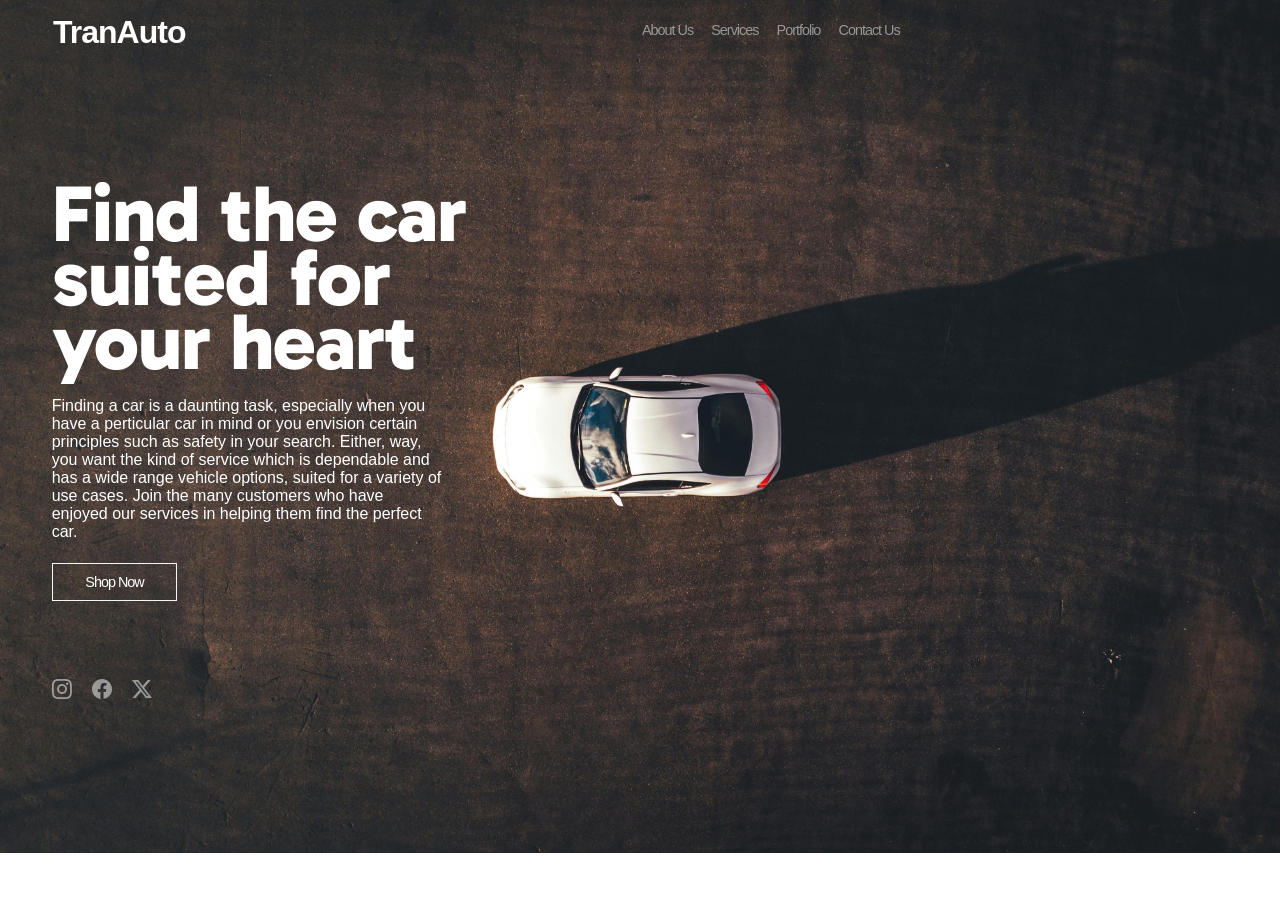
<file: index.html>
<!DOCTYPE html><html>

	<head>	<meta charset="ISO-8859-1">
			<title> Home | TranAuto</title>
			<link rel="stylesheet"	href="00hub/00hub-style.css">
			</head>
	
	<body>	<div class="tranauto">	
			<div class="navigation"></div>
			<div class="body"></div>
			<div class="footer"></div>
			</div>


			<script src="00hub/00hub-tranauto.js"></script>
			<script src="00hub/00hub-links.js"></script>
			<script src="00hub/00index.js"></script>
			</body>
			</html>
</file>
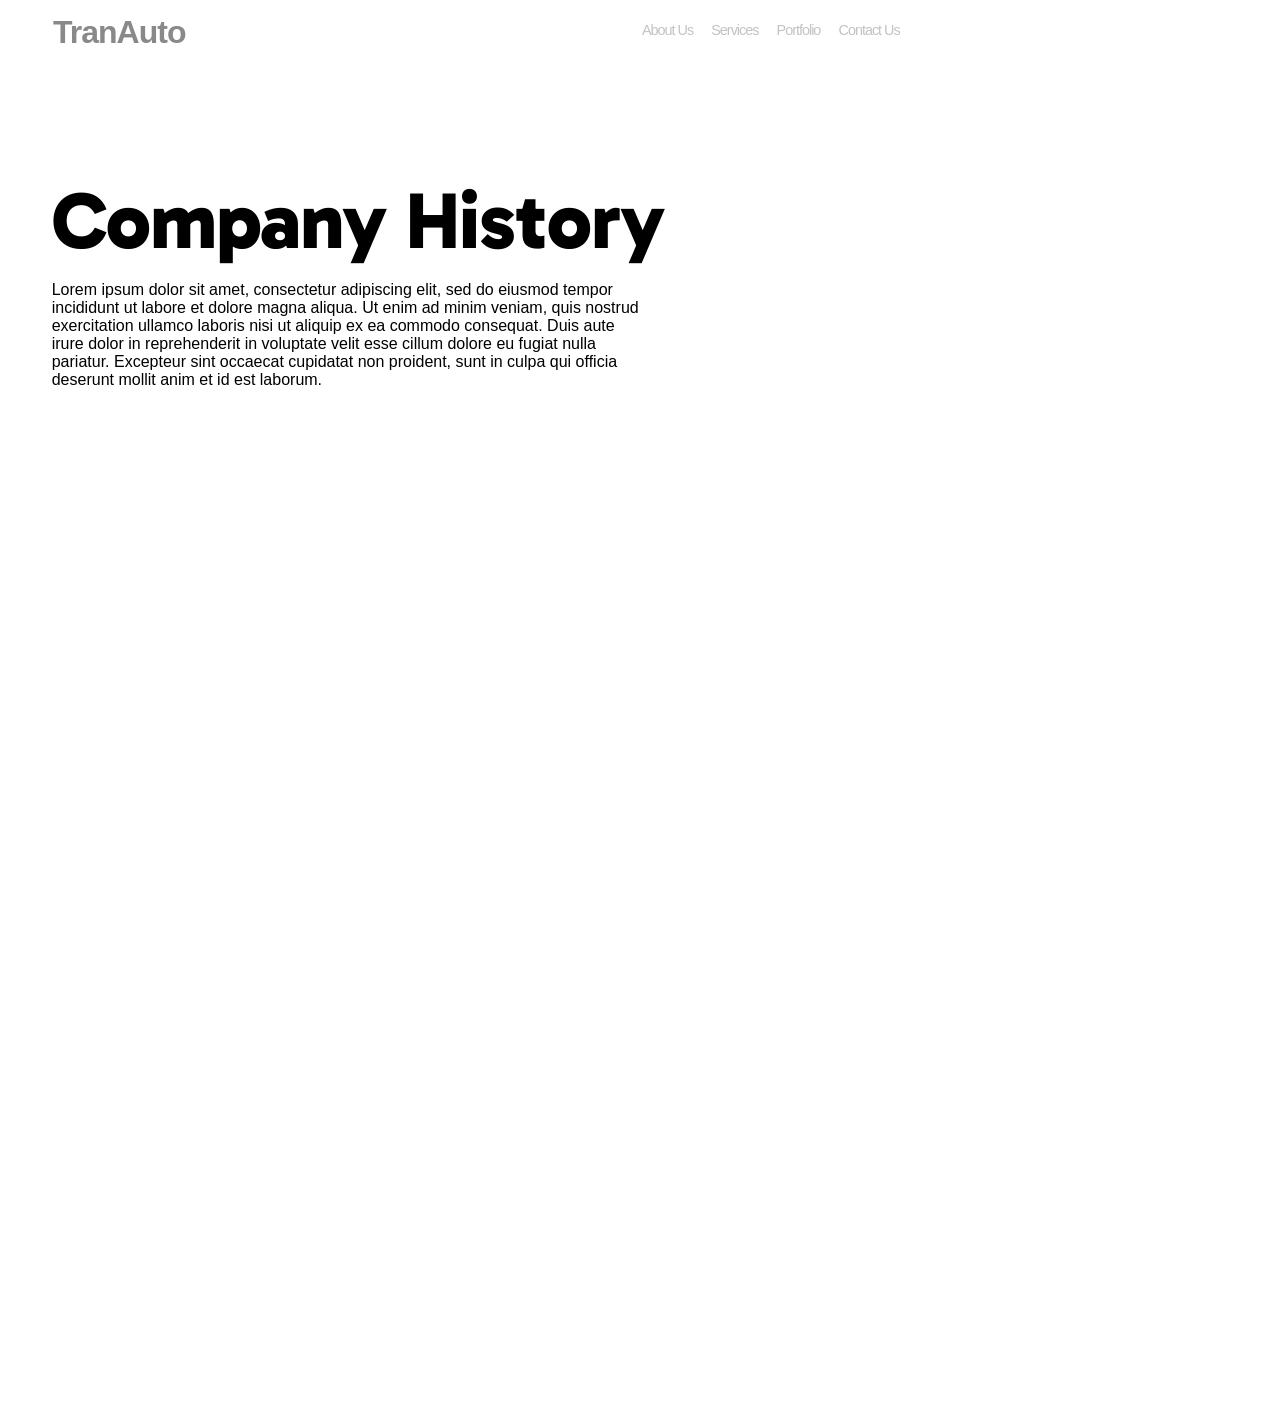
<file: 00hub/01aboutus.html>
<!DOCTYPE html><html>

	<head>	<meta charset="ISO-8859-1">
			<title> About Us | TranAuto</title>
			<link rel="stylesheet"	href="../00hub/00hub-style.css">
			</head>
	
	<body>	<div class="tranautoabtus">
			<div class="navabtus"></div>
			<div class="bodyabtus"></div>
			<div class="footerabtus"></div>
			</div>


			<script src="../00hub/00hub-tranauto.js"></script>
			<script src="../00hub/00hub-links.js"></script>
			<script src="../00hub/01aboutus.js"></script>																																																																																																																																																																																			
			</body>
			</html>
</file>
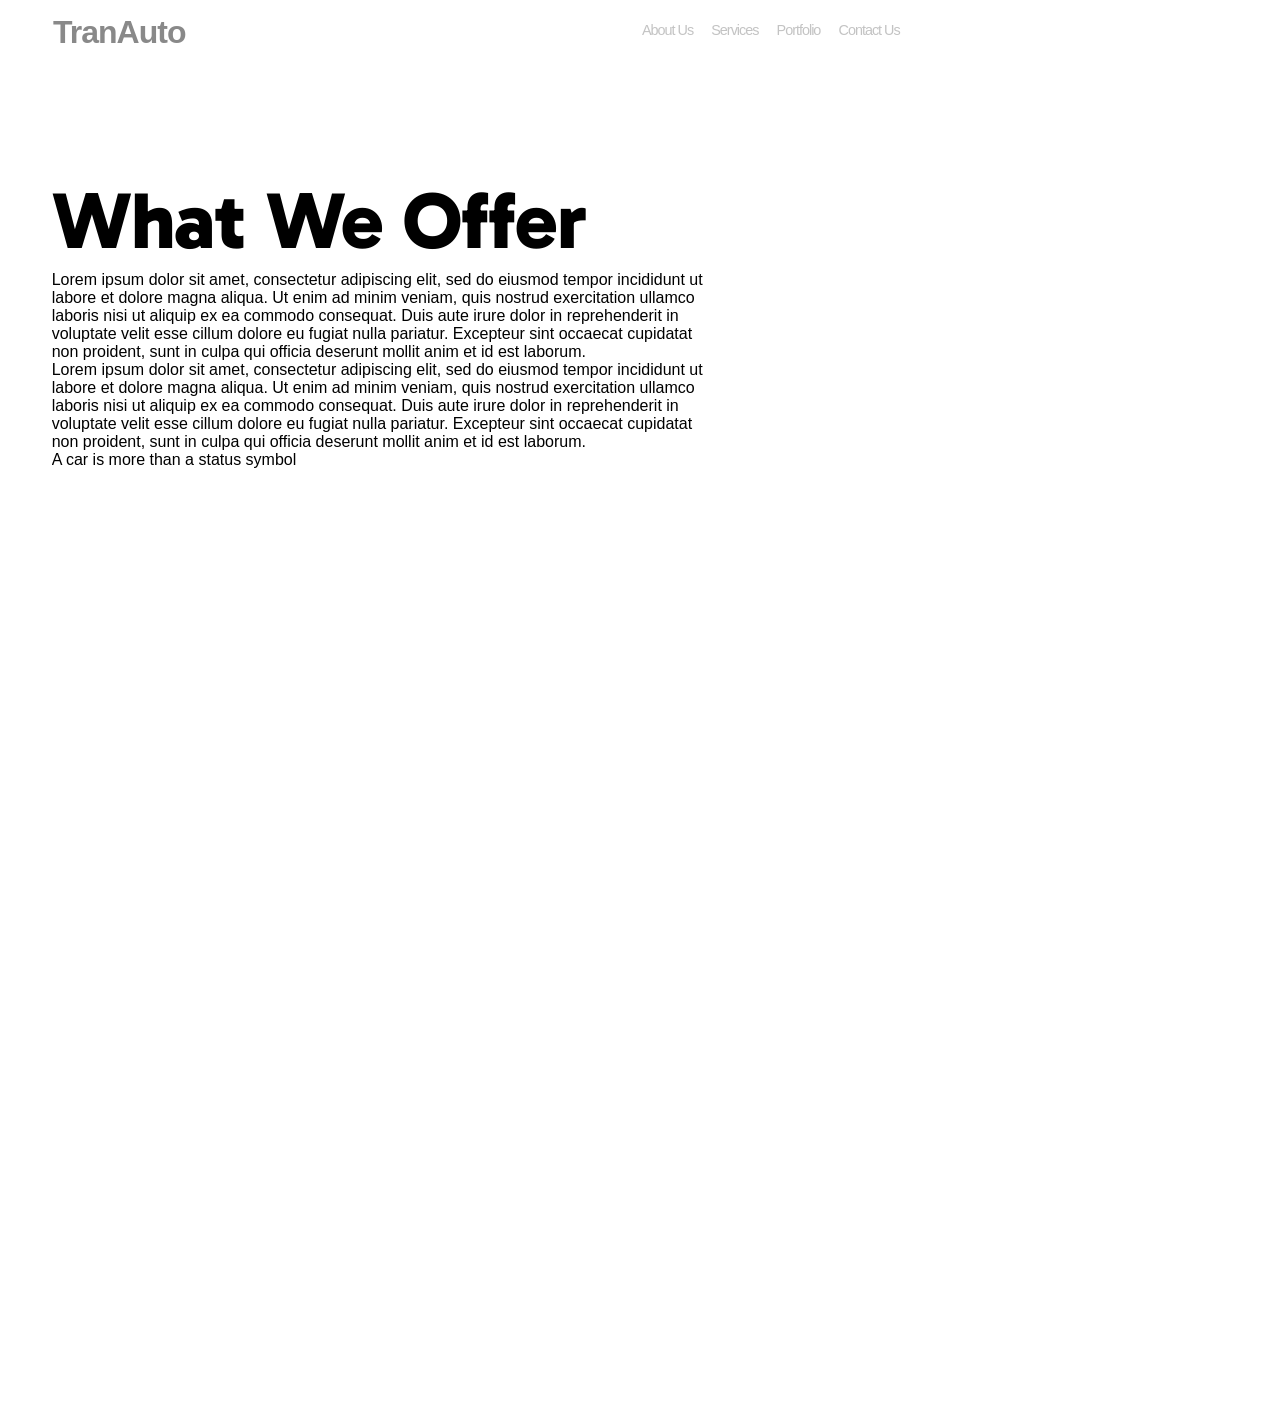
<file: 00hub/02services.html>
<!DOCTYPE html><html>

	<head>	<meta charset="ISO-8859-1">
			<title> Services | TranAuto </title>
			<link rel="stylesheet"	href="../00hub/00hub-style.css">
			</head>

	<body>	<div class="tranautoservs">	
			<div class="navservs"></div>
			<div class="bodyservs"></div>
			<div class="footerservs"></div>
			</div>


			<script src="../00hub/00hub-tranauto.js"></script>
			<script src="../00hub/00hub-links.js"></script>
			<script src="../00hub/02services.js"></script>
			</body>
			</html>
</file>
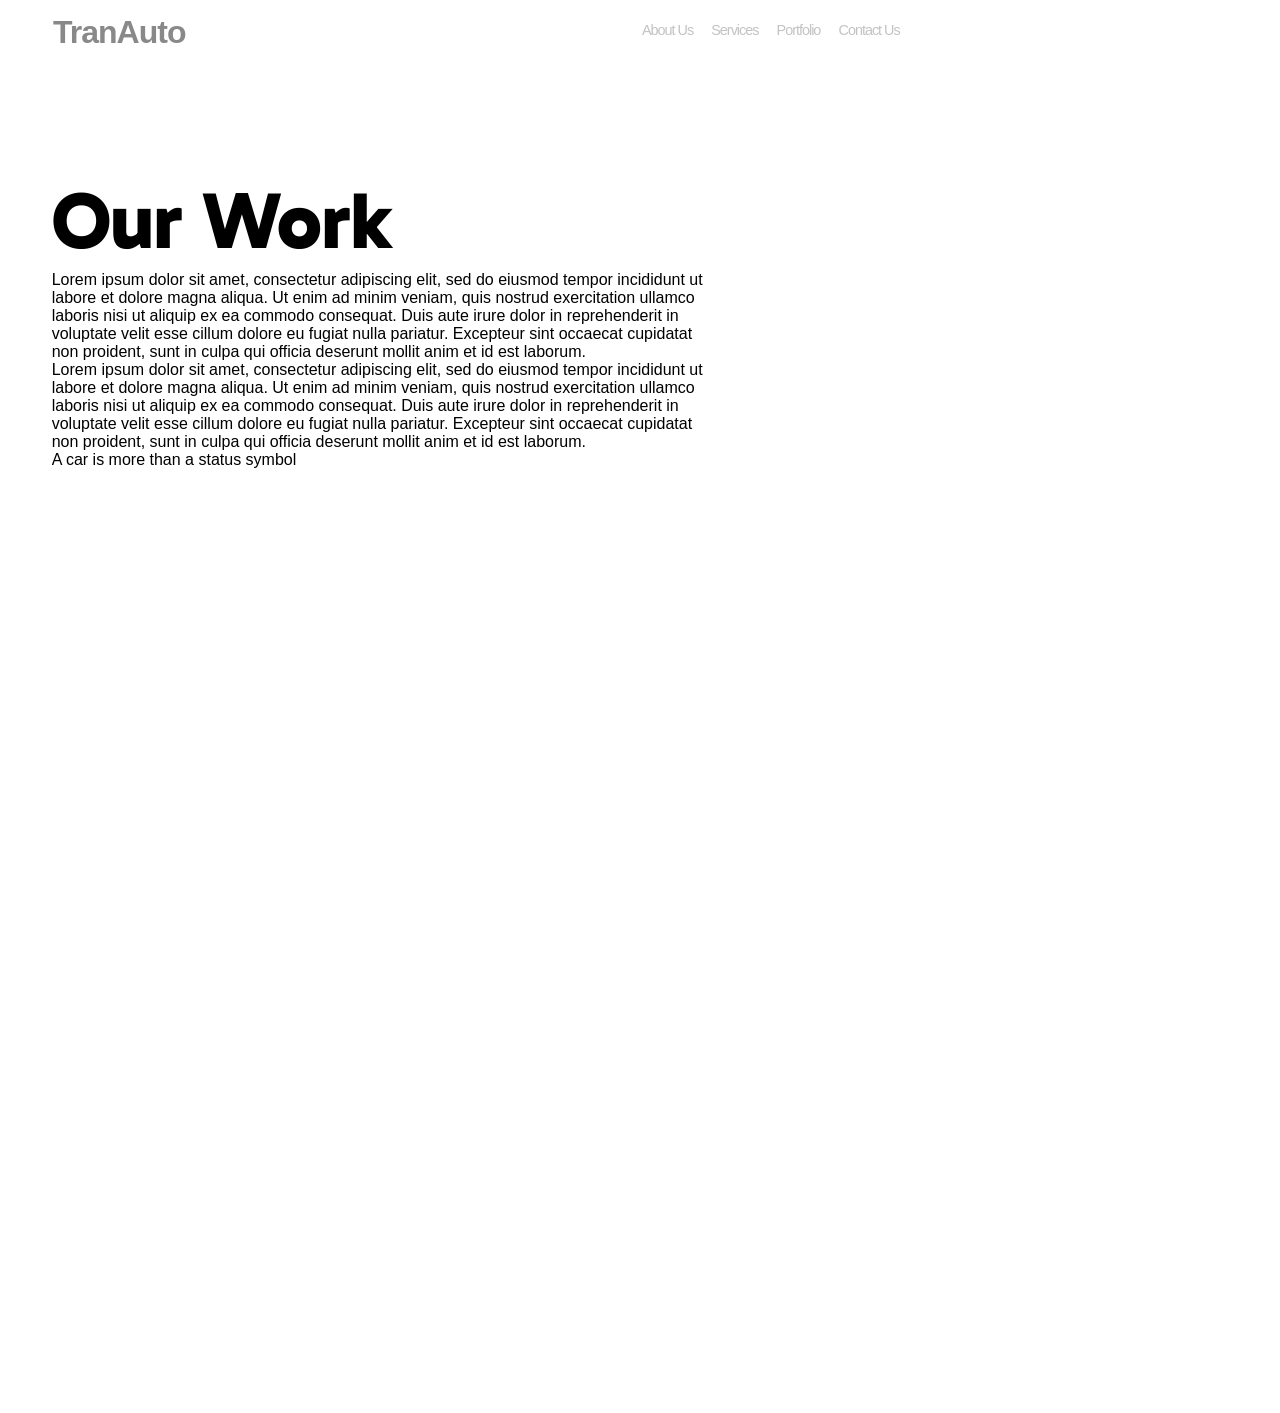
<file: 00hub/03portfolio.html>
<!DOCTYPE html><html>

	<head>	<meta charset="ISO-8859-1">
			<title> Portfolio | TranAuto </title>
			<link rel="stylesheet"	href="../00hub/00hub-style.css">
			</head>

	<body>	<div class="tranautoport">	
			<div class="navport"></div>
			<div class="bodyport"></div>
			<div class="footerport"></div>
			</div>


			<script src="../00hub/00hub-tranauto.js"></script>
			<script src="../00hub/00hub-links.js"></script>
			<script src="../00hub/03portfolio.js"></script>
			</body>
			</html>
</file>
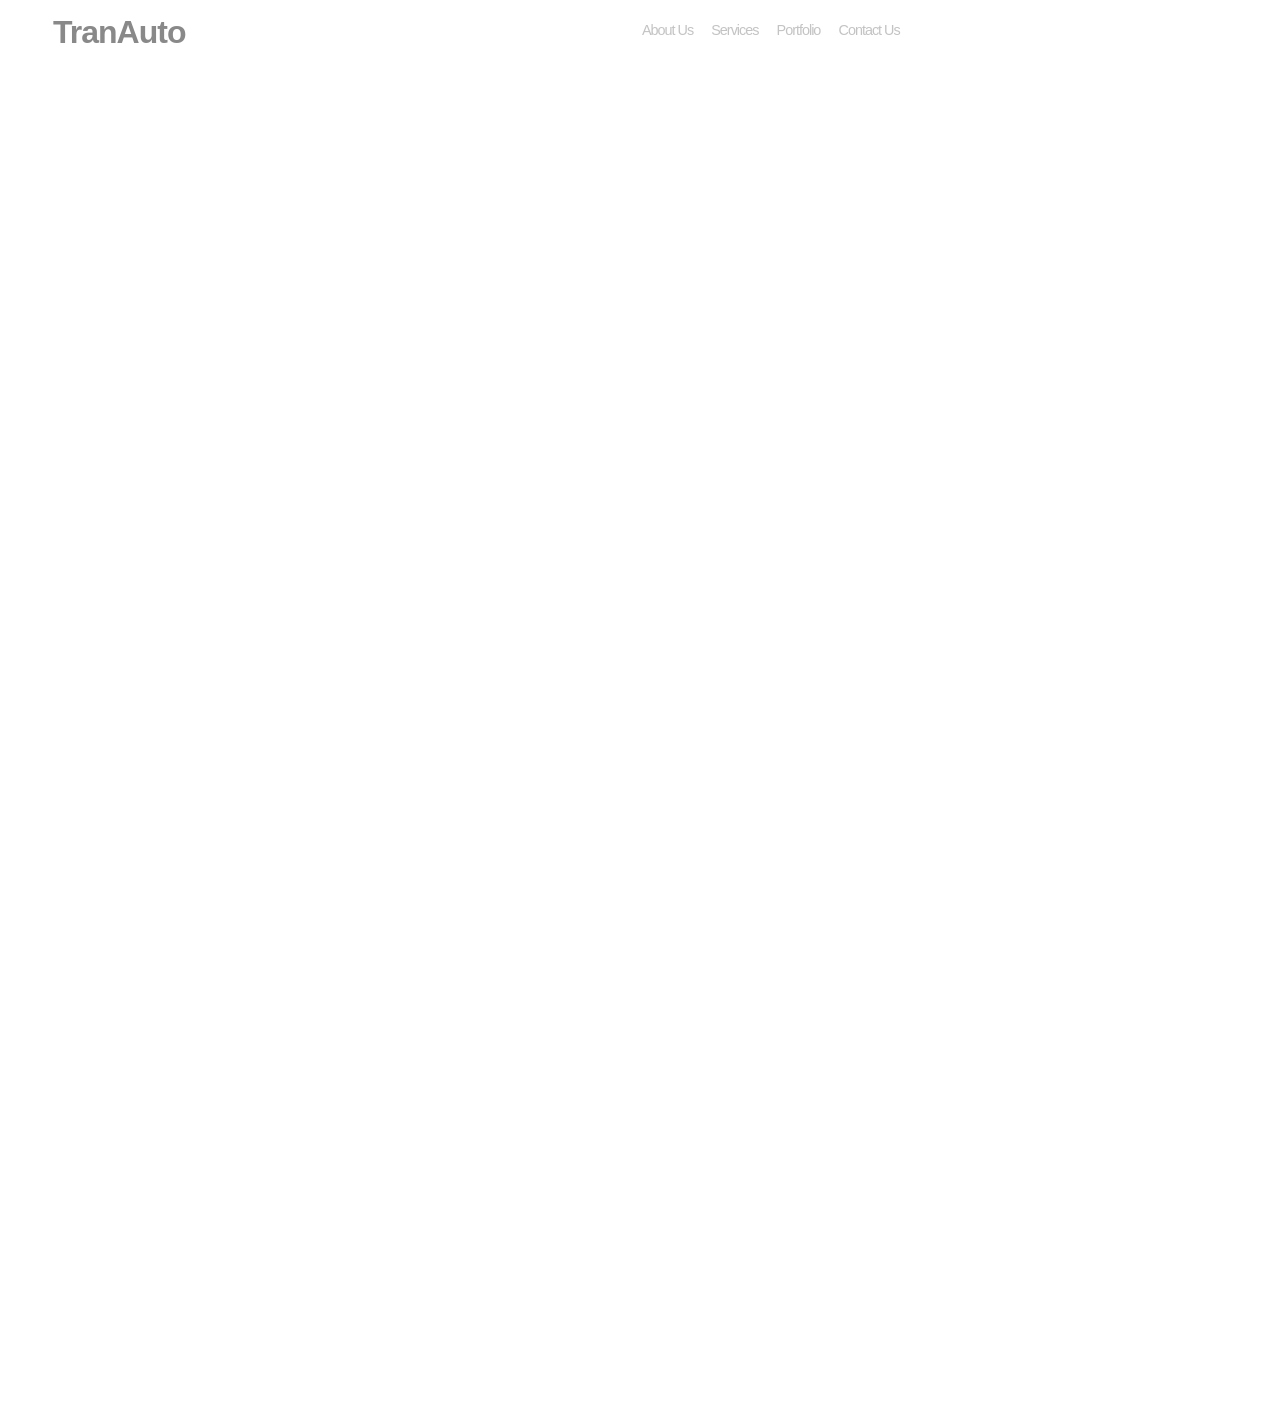
<file: 00hub/04contactus.html>
<!DOCTYPE html><html>

	<head>	<meta charset="ISO-8859-1">
			<title> Contact Us | TranAuto </title>
			<link rel="stylesheet"	href="../00hub/00hub-style.css">
			</head>

	<body>	<div class="tranautocontus">	
			<div class="navcontus"></div>
			<div class="bodycontus"></div>
			<div class="footercontus"></div>
			</div>


			<script src="../00hub/00hub-tranauto.js"></script>
			<script src="../00hub/00hub-links.js"></script>
			<script src="../00hub/04contactus.js"></script>
			</body>
			</html>
</file>
<file: 00hub/00hub-style.css>
@charset "ISO-8859-1";
	@import url('https://fonts.googleapis.com/css2?family=DM+Sans:ital,opsz,wght@0,9..40,100..1000;1,9..40,100..1000&display=swap');
	@import url("https://cdn.jsdelivr.net/npm/bootstrap-icons@1.13.1/font/bootstrap-icons.min.css");
	@import url('https://fonts.googleapis.com/css2?family=Gabarito:wght@400..900&display=swap');

	/* 00 ALL SETTINGS */
	* {			margin:0;width:100%;text-decoration:none;transition:all .25s ease-in-out;
				font-family: "Nunito", sans-serif;overflow:hidden;;}
	.active {	opacity:100%;}

	/* ====================================================================================================== */

	/* ============= */
	/* 00 INDEX PAGE */
	/* ============= */
	.tranauto {		position:relative;}
	.navigation {	position:absolute;height:100px;padding:0 5% 1% 2%;z-index:5;}
	.body {			position:absolute;height:900px;margin:0 0 0 0;padding:4% 0 0 2%;z-index:3;}
	.footer {		position:absolute;height:1080px;margin:26% 0 0 0;padding:0 2%;z-index:2;}
	/* 01 NAVIGATION */
	.navigation div {			float:left;}
	.navigation01 {				width:43%;padding:1% 0;}
	.navigation02 {				width:20%;padding:1.5% 0;}
	.navigation03 {				width:37%;}
	.navigation01 a {			width:50%;font-size:200%;font-weight:600; letter-spacing:-1.0px;color:#ffffff;}
	.navigation02 a {			width:10%;padding:0 5% 0 0;font-size:.9rem;font-weight:400; letter-spacing:-1.0px;color:#ffffff;opacity:50%;}
	.navigation02 a:hover {		cursor:pointer;	opacity:100%;}
	/* 01 INDEX BODY */
	.body
	.tagbox01 {				width:50%;margin:6% 0 0 0;color:#ffffff}
	.tagbox0101 {			width:70%;padding:0 0 1.5% 0;font-size:500%;font-family:"Gabarito",system-ui;font-weight:800;letter-spacing:-1.0px;line-height:80%;}
	.tagbox0102 {			width:60%;margin:2% 0;}	
	.tagbox0103 {			width:50%;padding:3% 5% 3% 0;}
	.tagbox0103 a {			border:1px solid #f5f5f5;padding:3% 10%;font-size:.9rem;letter-spacing:-1.0px;color:#ffffff;}
	.tagbox0103 a:hover {	border:#ffffff;cursor:pointer;background-color:#ffffff;color:#898989;font-weight:400;}
	/* 01 INDEX FOOTER */
	.footer
	.footer01 {				position:relative;font-size:250%;}
	.footer01 a {			width:3%;float:left;position:relative;font-size:50%;color:#ffffff;opacity:50%;}
	.footer01 a:hover {		opacity: 100%;}
	
	/* ====================================================================================================== */

	/* ============ */
	/* 01 ABOUTS US */
	/* ============ */
	.tranautoabtus
	.navabtus {			position:absolute;height:100px;padding:0 5% 1% 2%;z-index:2;}
	.bodyabtus {		position:absolute;height:900px;margin:5% 0 0 0;padding:0 0 0 2%;z-index:3;}
	.footerabtus {		position:absolute;height:1080px;margin:26% 0 0 0;padding:0 2%;z-index:2;}
	/* 01 NAVIGATION */
	.navabtus
	.navabtus div {				float:left;}
	.navabtus01 {				width:43%;padding:1% 0;}
	.navabtus02 {				width:20%;padding:1.5% 0;}
	.navabtus03 {				width:37%;}
	.navabtus01 a {				width:50%;font-size:200%;font-weight:600; letter-spacing:-1.0px;color:#898989;}
	.navabtus02 a {				width:10%;padding:0 5% 0 0;font-size:.9rem;font-weight:400; letter-spacing:-1.0px;opacity:50%;color:#898989;}
	.navabtus02 a:hover {		cursor:pointer;	opacity:100%;}
	.active {	opacity:100%;}
	/* 01 ABOUTS US BODY */
	.bodyabtus
	.contain01 {		width:100%;margin:0 0 0 0;padding:4% 0 0 0;}
	.contain01 h1 {		padding:0 0 1.5% 0;font-size:500%;font-family:"Gabarito",system-ui;font-weight:800;letter-spacing:-1.0px;line-height:100%;}
	.contain0102 {		width:45%;margin:0 0 0 0;}
	/* 01 ABOUTS US FOOTER */
	.footerabtus
	.footerabtus01 a {		width:3%;float:left;position:relative;font-size:50%;color:#898989;}

	/* ====================================================================================================== */

	/* ============ */
	/* 02 SERVICES  */
	/* ============ */
	.tranautoservs
	.navservs {			position:absolute;height:100px;padding:0 5% 1% 2%;z-index:2;}
	.bodyservs {		position:absolute;height:900px;margin:5% 0 0 0;padding:0 0 0 2%;z-index:3;}
	.footerservs {		position:absolute;height:1080px;margin:26% 0 0 0;padding:0 2%;z-index:2;}
	/* 01 NAVIGATION */
	.navservs
	.navservs div {			float:left;}
	.navservs01 {			width:43%;padding:1% 0;}
	.navservs02 {			width:20%;padding:1.5% 0;}
	.navservs03 {			width:37%;}
	.navservs01 a {			width:50%;font-size:200%;font-weight:600;letter-spacing:-1.0px;color:#898989;}
	.navservs02 a {			width:10%;padding:0 5% 0 0;font-size:.9rem;font-weight:400; letter-spacing:-1.0px;opacity:50%;color:#898989;}
	.navservs02 a:hover {	cursor:pointer;	opacity:100%;}
	/* 01 SERVICES BODY */
	.bodyservs01 {			width:50%;margin:0 0 0 0;padding:4% 0 0 0;}
	.bodyservs01 h1 {		padding:0 0 1.5% 0;font-size:500%;font-family:"Gabarito",system-ui;font-weight:800;letter-spacing:-1.0px;line-height:100%;}
	.bodyservs0102 {		width:45%;margin:0 0 0 0;}
	/* 01 SERVICES FOOTER */
	.footerservs
	.footerservs01 a {		width:3%;float:left;position:relative;font-size:50%;color:#898989;}

	/* ====================================================================================================== */

	/* ============ */
	/* 03 PORTFOLIO  */
	/* ============ */
	.tranautoport
	.navport {			position:absolute;height:100px;padding:0 5% 1% 2%;z-index:2;}
	.bodyport {		position:absolute;height:900px;margin:5% 0 0 0;padding:0 0 0 2%;z-index:3;}
	.footerport {		position:absolute;height:1080px;margin:26% 0 0 0;padding:0 2%;z-index:2;}
	/* 01 NAVIGATION */
	.navport
	.navport div {			float:left;}
	.navport01 {			width:43%;padding:1% 0;}
	.navport02 {			width:20%;padding:1.5% 0;}
	.navport03 {			width:37%;}
	.navport01 a {			width:50%;font-size:200%;font-weight:600;letter-spacing:-1.0px;color:#898989;}
	.navport02 a {			width:10%;padding:0 5% 0 0;font-size:.9rem;font-weight:400; letter-spacing:-1.0px;opacity:50%;color:#898989;}
	.navport02 a:hover {	cursor:pointer;	opacity:100%;}
	/* 01 PORTFOLIO BODY */
	.bodyport01 {			width:50%;margin:0 0 0 0;padding:4% 0 0 0;}
	.bodyport01 h1 {		padding:0 0 1.5% 0;font-size:500%;font-family:"Gabarito",system-ui;font-weight:800;letter-spacing:-1.0px;line-height:100%;}
	.bodyport0102 {		width:45%;margin:0 0 0 0;}
	/* 01 PORTFOLIO FOOTER */
	.footerport
	.footerport01 a {		width:3%;float:left;position:relative;font-size:50%;color:#898989;}

	/* ====================================================================================================== */

	/* ============ */
	/* 03 PORTFOLIO  */
	/* ============ */
	.tranautocontus
	.navcontus {			position:absolute;height:100px;padding:0 5% 1% 2%;z-index:2;}
	.bodycontus {			position:absolute;height:900px;margin:5% 0 0 0;padding:0 0 0 2%;z-index:3;}
	.footercontus {			position:absolute;height:1080px;margin:26% 0 0 0;padding:0 2%;z-index:2;}
	/* 01 NAVIGATION */
	.navcontus
	.navcontus div {		float:left;}
	.navcontus01 {			width:43%;padding:1% 0;}
	.navcontus02 {			width:20%;padding:1.5% 0;}
	.navcontus03 {			width:37%;}
	.navcontus01 a {		width:50%;font-size:200%;font-weight:600;letter-spacing:-1.0px;color:#898989;}
	.navcontus02 a {		width:10%;padding:0 5% 0 0;font-size:.9rem;font-weight:400; letter-spacing:-1.0px;opacity:50%;color:#898989;}
	.navcontus02 a:hover {	cursor:pointer;	opacity:100%;}
	/* 01 PORTFOLIO BODY */
	.bodycontus01 {			width:50%;margin:0 0 0 0;padding:4% 0 0 0;}
	.bodycontus01 h1 {		padding:0 0 1.5% 0;font-size:500%;font-family:"Gabarito",system-ui;font-weight:800;letter-spacing:-1.0px;line-height:100%;}
	.bodycontus0102 {		width:45%;margin:0 0 0 0;}
	/* 01 PORTFOLIO FOOTER */
	.footercontus
	.footercontus01 a {		width:3%;float:left;position:relative;font-size:50%;color:#898989;}
</file>
